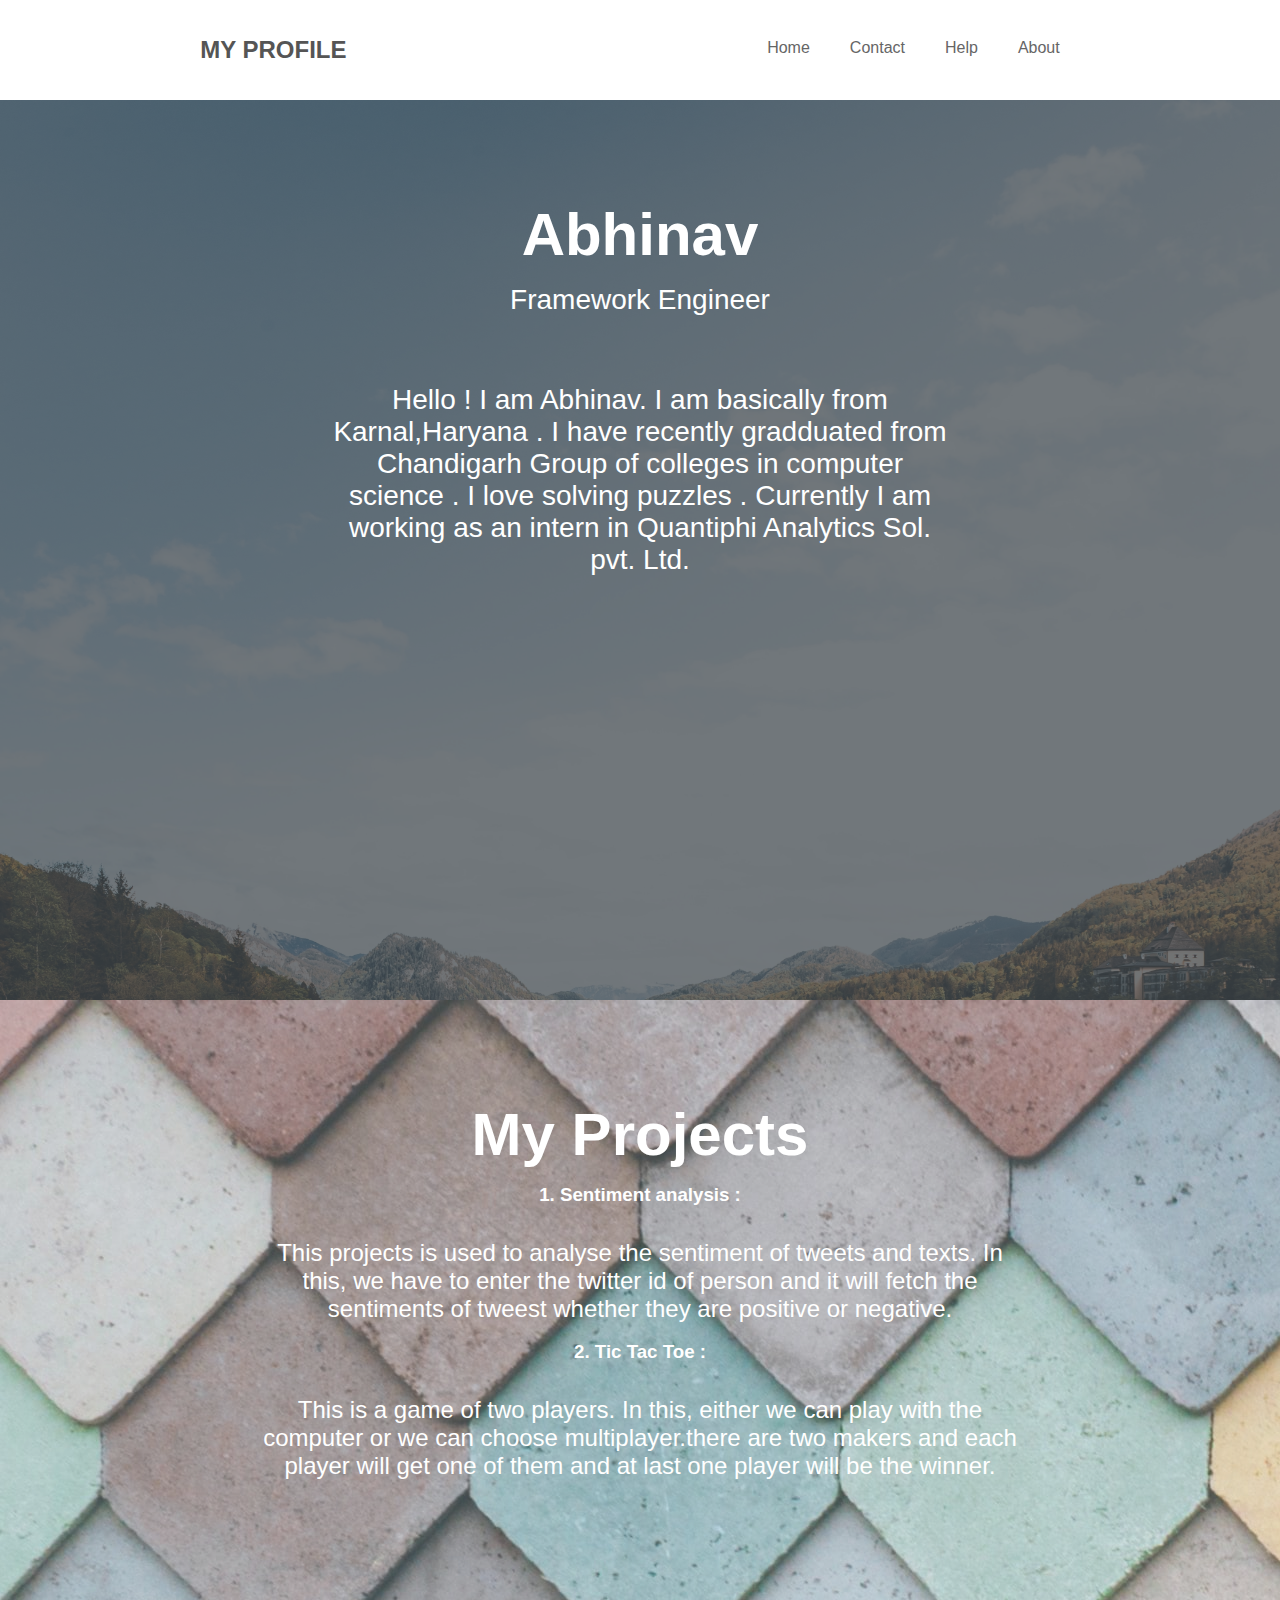
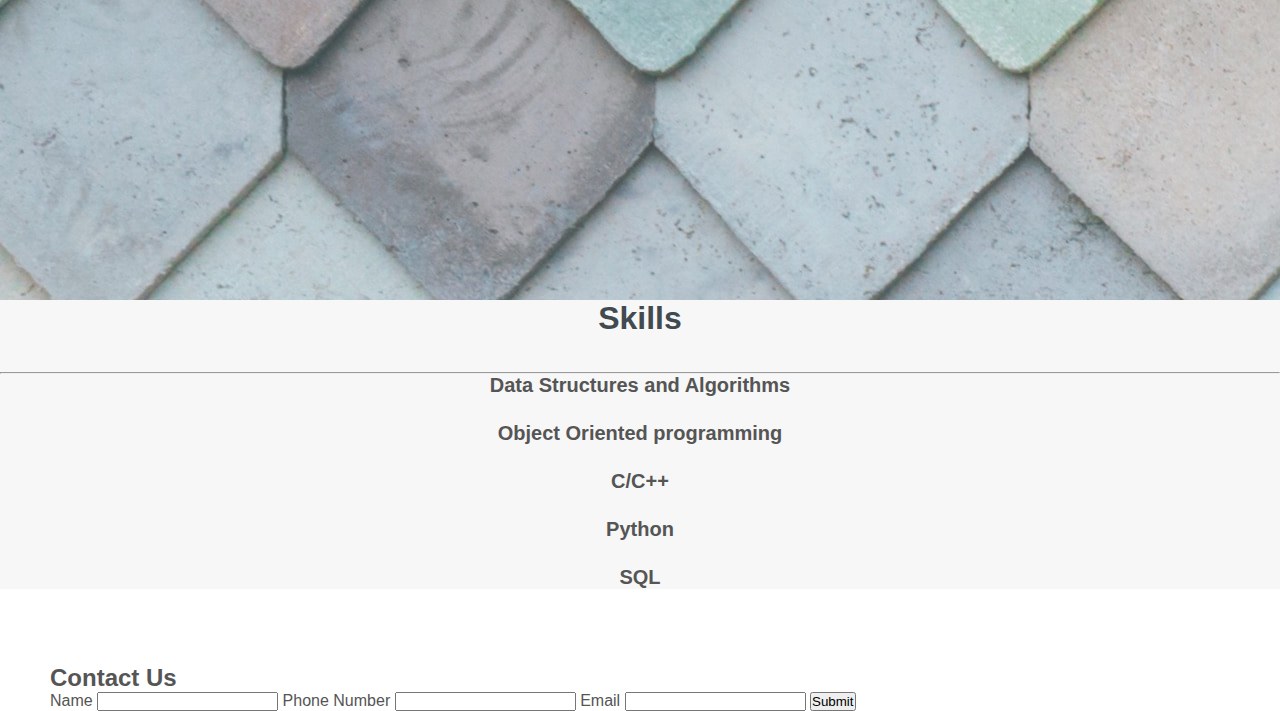
<file: index.html>
<!DOCTYPE html>
<html lang="en">
<head>
    <meta charset="UTF-8">
    <meta name="viewport" content="width=device-width, initial-scale=1.0">
    <title>MY PROFILE</title>
    <link rel="stylesheet" href="public/stylesheet.css">
</head>
<body>
    <header>
        <div class ="myprofile">
            <h2> MY PROFILE</h2>
        </div>
        <nav>
            <ul class="myclass">
                <li><a href="#">Home</a></li>
                <li><a href="#">Contact</a></li>
                <li><a href="#">Help</a></li>
                <li><a href="#">About</a></li>
            </ul>
        </nav>
    </header>
    <section class="bg">
        <div class="background-image" style="background-image: url('public/images/back.jpg')"></div>
    
		<h1>Abhinav</h1>
        <h3>Framework Engineer</h3><br>
        <p>Hello ! I am Abhinav. I am basically from Karnal,Haryana . I have recently gradduated from Chandigarh Group of colleges in computer science . I love solving puzzles . Currently I am working as an intern in Quantiphi Analytics Sol. pvt. Ltd. </p><br><br>

	</section>
    <section class = "project">
        <div class="s-2" style="background-image: url('public/images/my.jpg')">

            <h2>My Projects</h2>
                 <h3>1. Sentiment analysis : </h3><br>
                <p>    This projects is used to analyse the sentiment of tweets and texts.
                       In this, we have to enter the twitter id of person and it will fetch
                       the sentiments of tweest whether they are positive or negative.</p><br>
                 <h3>2. Tic Tac Toe : </h3><br>
                <p>    This is a game of two players. In this, either we can play with the
                       computer or we can choose multiplayer.there are two makers and each player
                       will get one of them and at last one player will be the winner.</p><br><br>
            
        </div>
   </section>
   <section class="skills", id="skills">
    <h3 class="title">Skills</h3>
    <hr>
    <ul class="grid">
        <li>
            <h4>Data Structures and Algorithms</h4>
        </li>
        <li>
            
            <h4>Object Oriented programming</h4>
        </li>
        <li>
            <h4>C/C++</h4>
        </li>
        <li>
            <h4>Python</h4>
        </li>
        <li>
            <h4>SQL</h4>

    </div>
</section>
        <footer>
            <div class="footer1">
                <h2>Contact Us</h2>
                <form>
                    <label for="Name">Name</label>
                    <input type="text" id="fname" name="Name">
                    <label for="Ph">Phone Number</label>
                    <input type="number" id="Ph" name="ph">
                    <label for="Email">Email</label>
                    <input type="email" id="Email" name="Email">
                    <input type="submit">
                </form>
            </div>
        </footer>
</body>
</html>
</file>
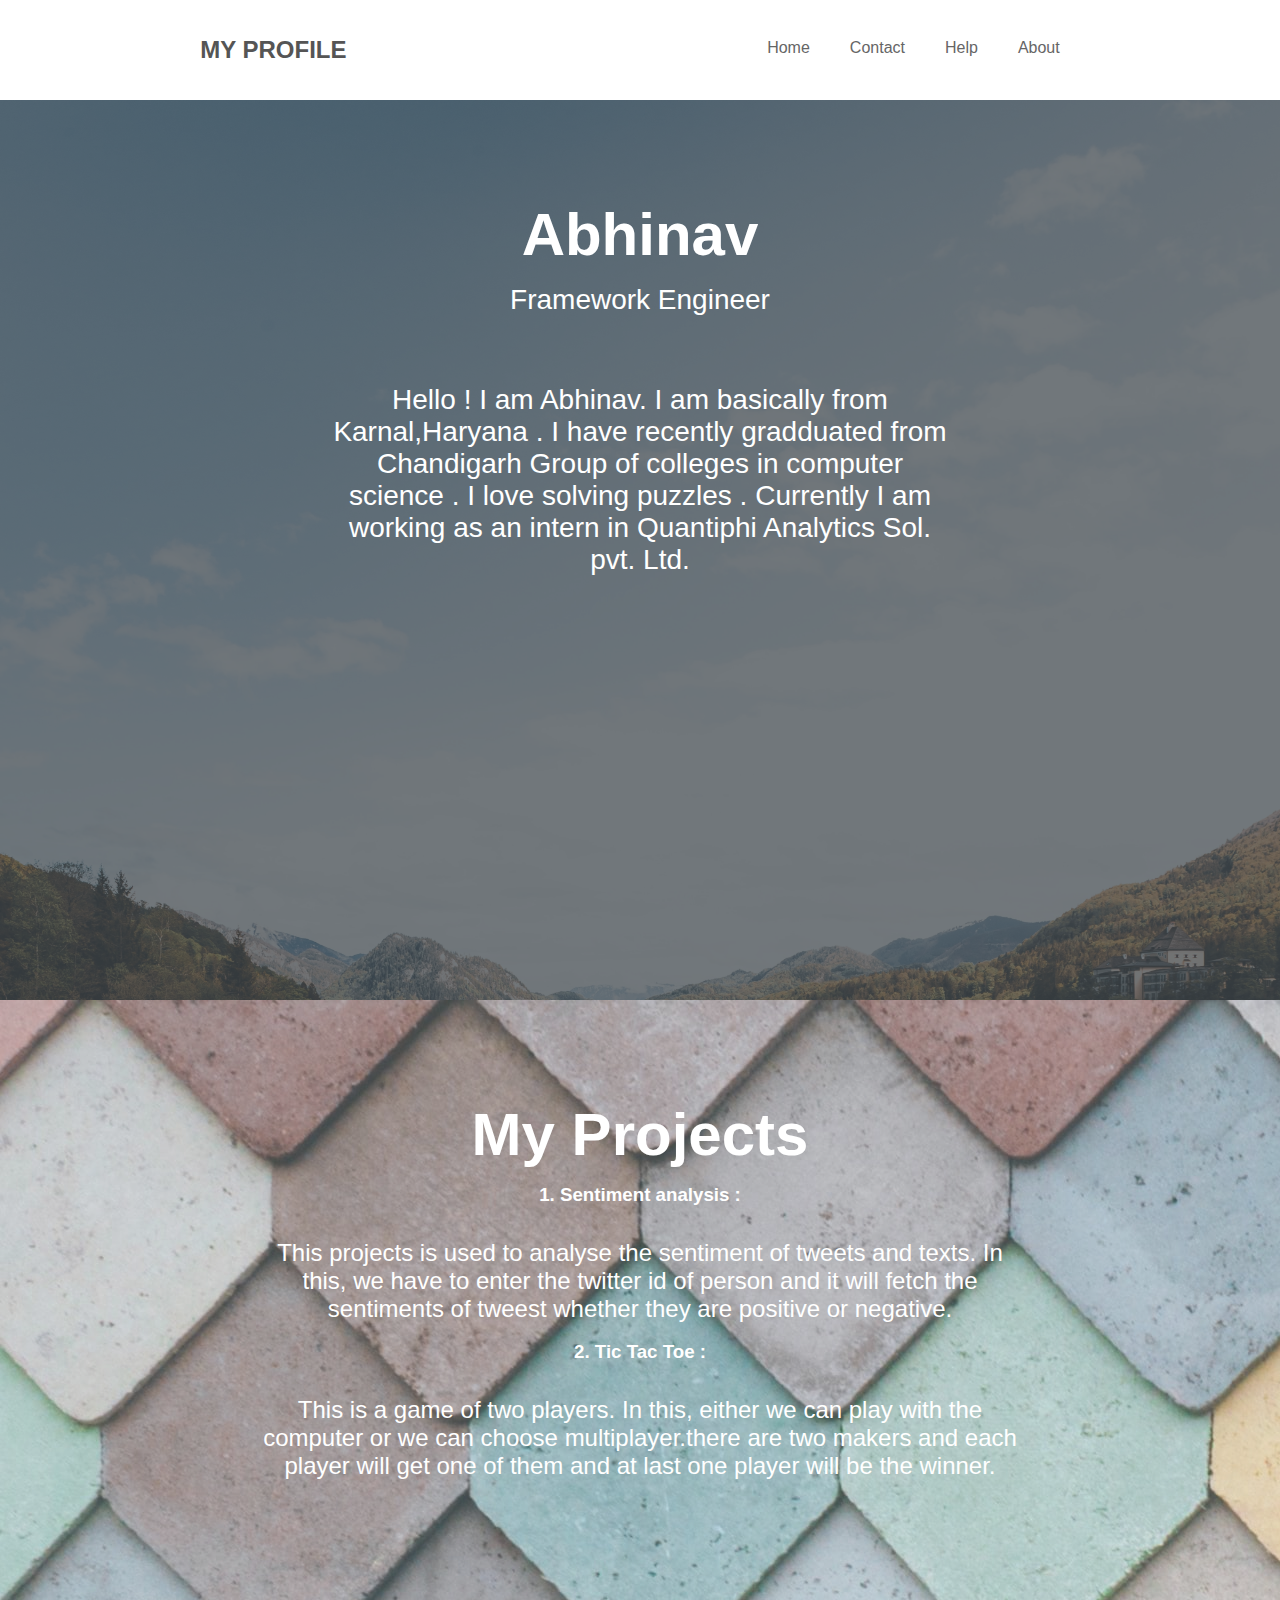
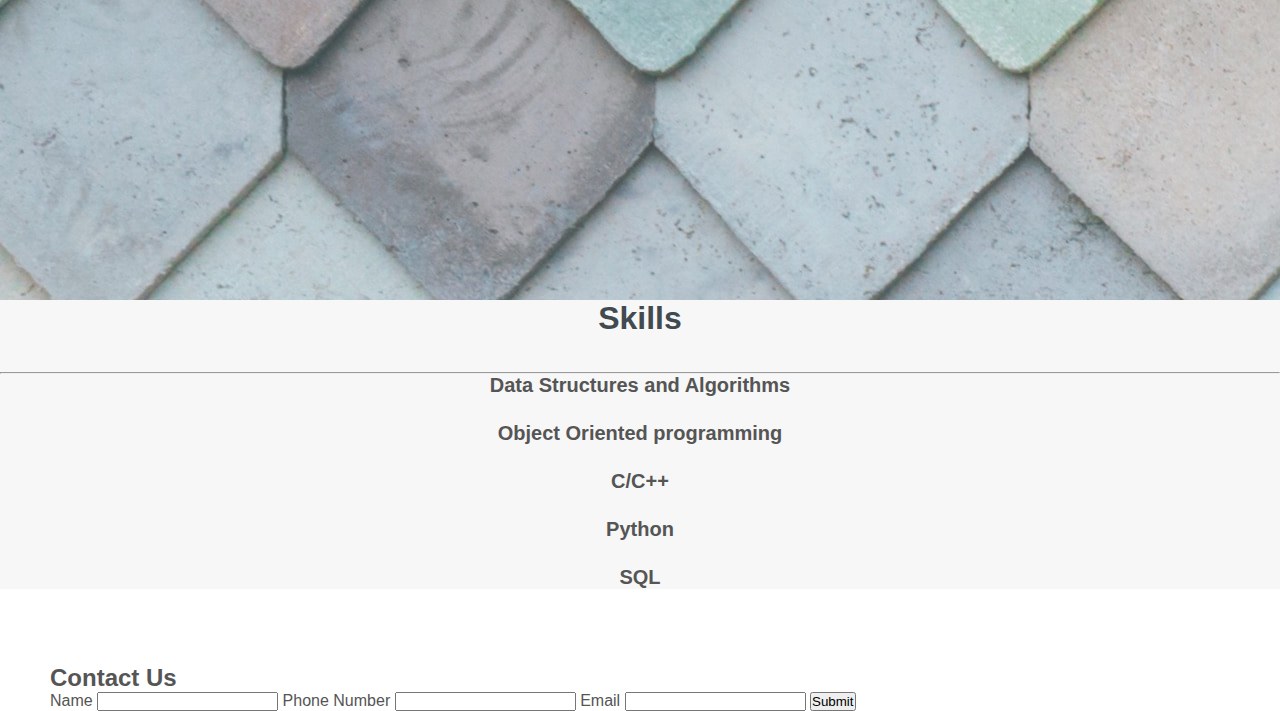
<file: myprofile.html>
<!DOCTYPE html>
<html lang="en">
<head>
    <meta charset="UTF-8">
    <meta name="viewport" content="width=device-width, initial-scale=1.0">
    <title>MY PROFILE</title>
    <link rel="stylesheet" href="public/stylesheet.css">
</head>
<body>
    <header>
        <div class ="myprofile">
            <h2> MY PROFILE</h2>
        </div>
        <nav>
            <ul class="myclass">
                <li><a href="#">Home</a></li>
                <li><a href="#">Contact</a></li>
                <li><a href="#">Help</a></li>
                <li><a href="#">About</a></li>
            </ul>
        </nav>
    </header>
    <section class="bg">
        <div class="background-image" style="background-image: url('public/images/back.jpg')"></div>
    
		<h1>Abhinav</h1>
        <h3>Framework Engineer</h3><br>
        <p>Hello ! I am Abhinav. I am basically from Karnal,Haryana . I have recently gradduated from Chandigarh Group of colleges in computer science . I love solving puzzles . Currently I am working as an intern in Quantiphi Analytics Sol. pvt. Ltd. </p><br><br>

	</section>
    <section class = "project">
        <div class="s-2" style="background-image: url('public/images/my.jpg')">

            <h2>My Projects</h2>
                 <h3>1. Sentiment analysis : </h3><br>
                <p>    This projects is used to analyse the sentiment of tweets and texts.
                       In this, we have to enter the twitter id of person and it will fetch
                       the sentiments of tweest whether they are positive or negative.</p><br>
                 <h3>2. Tic Tac Toe : </h3><br>
                <p>    This is a game of two players. In this, either we can play with the
                       computer or we can choose multiplayer.there are two makers and each player
                       will get one of them and at last one player will be the winner.</p><br><br>
            
        </div>
   </section>
   <section class="skills", id="skills">
    <h3 class="title">Skills</h3>
    <hr>
    <ul class="grid">
        <li>
            <h4>Data Structures and Algorithms</h4>
        </li>
        <li>
            
            <h4>Object Oriented programming</h4>
        </li>
        <li>
            <h4>C/C++</h4>
        </li>
        <li>
            <h4>Python</h4>
        </li>
        <li>
            <h4>SQL</h4>

    </div>
</section>
        <footer>
            <div class="footer1">
                <h2>Contact Us</h2>
                <form>
                    <label for="Name">Name</label>
                    <input type="text" id="fname" name="Name">
                    <label for="Ph">Phone Number</label>
                    <input type="number" id="Ph" name="ph">
                    <label for="Email">Email</label>
                    <input type="email" id="Email" name="Email">
                    <input type="submit">
                </form>
            </div>
        </footer>
</body>
</html>
</file>
<file: public/stylesheet.css>
*{
	margin: 0;
	padding: 0;
	box-sizing: border-box;
}

html{
	font: normal 16px sans-serif;
	color: #555;
}

ul, nav{
	list-style: none;
}

a{
	text-decoration: none;
	color: inherit;
	cursor: pointer;

	opacity: 0.9;
}

a:hover{
	opacity: 0.7;
}
section h3.title{
	color: #414a4f;
	text-transform: capitalize; 
	font: bold 32px 'Open Sans', sans-serif;
	margin-bottom: 35px;
	text-align: center;
}

section p{
	max-width: 800px;
	text-align: center;
	margin-bottom: 35px;
	padding: 0 20px;
	line-height: 2;
}


header{
   height:100px;
   
   display: flex;
   justify-content: space-around;
   align-items:center;
}
header h2{
	font-family: 'Quicksand', sans-serif;
}

@media (max-width: 1000px){
	header{
		padding: 20px 50px;
	}
}


@media (max-width: 700px){
	header{
		flex-direction: column;		
	}

	header h2{
		margin-bottom: 15px;
	}
}

ul.myclass{
    display: flex;
    list-style-type: none;
    justify-content: space-around;
}


.bg{
	position: relative;
	justify-content: center;
	min-height: 100vh;
	color:#fff;
	text-align: center;
}
.bg .background-image{
	position: absolute;
	top: 0;
	left: 0;
	width: 100%;
	height: 100%;
	background-size: cover;
	background-color: #2196F3;
	z-index: -1;
}
.bg .background-image:after{
	content: '';
	position: absolute;
	top: 0;
	left: 0;
	width: 100%;
	height: 100%;
	background-color: #414a4f;
	opacity: 0.75;
}
.bg h1{
	font: bold 60px 'Open Sans', sans-serif;
    margin-bottom: 15px;
    text-align: center;
    justify-content: center;
    color:burlywood
    width:50%;
    position: relative;
    top:100px;
}

.bg h3{
	font: normal 28px 'Open Sans', sans-serif;
    margin-bottom: 40px;
    text-align: center;
    justify-content: center;
    color:burlywood
    width:50%;
    position: relative;
    top:100px
}

.bg p{
    font: normal 28px 'Open Sans', sans-serif;
    margin:auto;
    text-align: center;
    justify-content: center;
    width:50%;
    padding :10px;
    position: relative;
    top:100px;
}

@media (max-width: 800px){

	.hero{
		min-height: 600px;
	}

	.hero h1{
		font-size: 48px;
	}

	.hero h3{
		font-size: 24px;
	}

	.hero a.btn{
		padding: 15px 40px;
	}

}



ul li a{
    padding:0 20px;
    text-decoration: none;
    columns: #3a3a3a;
    display: inline-block;
}
li a::after{
    content:'';
    display: block;
    height:4px;
    width:0;
    background : #c4c4f7;
    transition : all .5s
}

li a:hover::after{
    width:100%;
}

.project{
    position: relative;
	justify-content: center;
	min-height: 100vh;
	color:#fff;
	text-align: center;
}

.project h2{
    font: bold 60px 'Open Sans', sans-serif;
    margin-bottom: 15px;
    text-align: center;
    justify-content: center;
    color:burlywood
    width:50%;
    position: relative;
    top:100px;
}

.project h3{
    font: bold  'Open Sans', sans-serif;
    margin-bottom: 15px;
    text-align: center;
    justify-content: center;
    color:burlywood
    width:50%;
    position: relative;
    top:100px;
}
.project p{
    font: normal 24px 'Open Sans', sans-serif;
    margin:auto;
    text-align: center;
    justify-content: center;
    color:burlywood
    width:50%;
    position: relative;
    top:100px
}

.s-2 {
    position: relative;
    justify-content: center;
    min-height: 100vh;
    color: #fff;
    text-align: center;
    opacity: 0.75;
}
.skills{
	background-color: #f7f7f7;
}

.skills .grid li{
	padding: 0 30px;
	flex-basis: 33%;
	text-align: center;
}

.skills .grid li i{
    font-size: 50px;
    color: #390a58;
    margin-bottom: 25px;
}

.skills .grid li h4{
	color: #555;
    font-size: 20px;
    margin-bottom: 25px;
}

.skills .grid li p{
    margin: 0;
}

@media (max-width: 1000px){

	.skills .grid li{
		flex-basis: 70%;
		margin-bottom: 65px;
	}

	.skills .grid li:last-child{
		margin-bottom: 0;
	}

}


@media (max-width: 600px){

	.skills .grid li{
		flex-basis: 100%;
	}

}



footer{
    display:flex;
    position: relative;
    left:50px;
    top:50px;
    down:50px;
}
</file>
